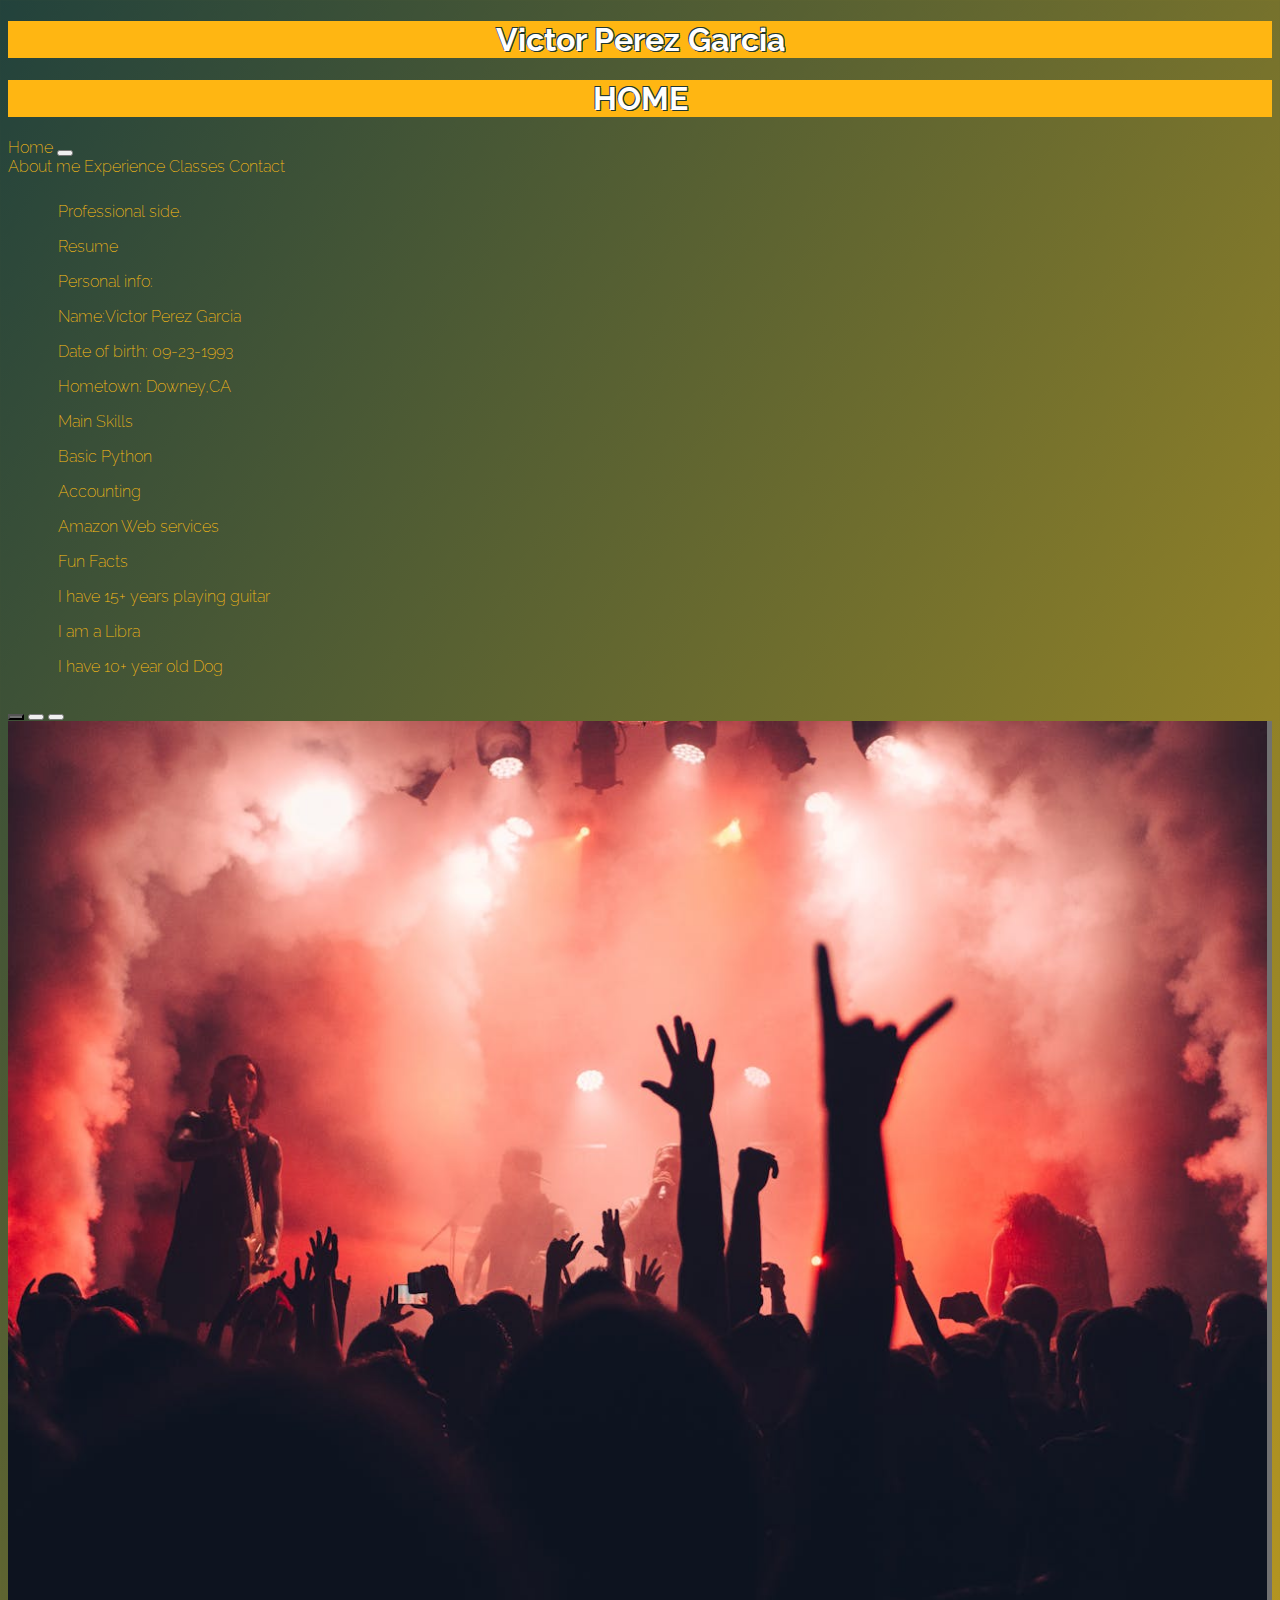
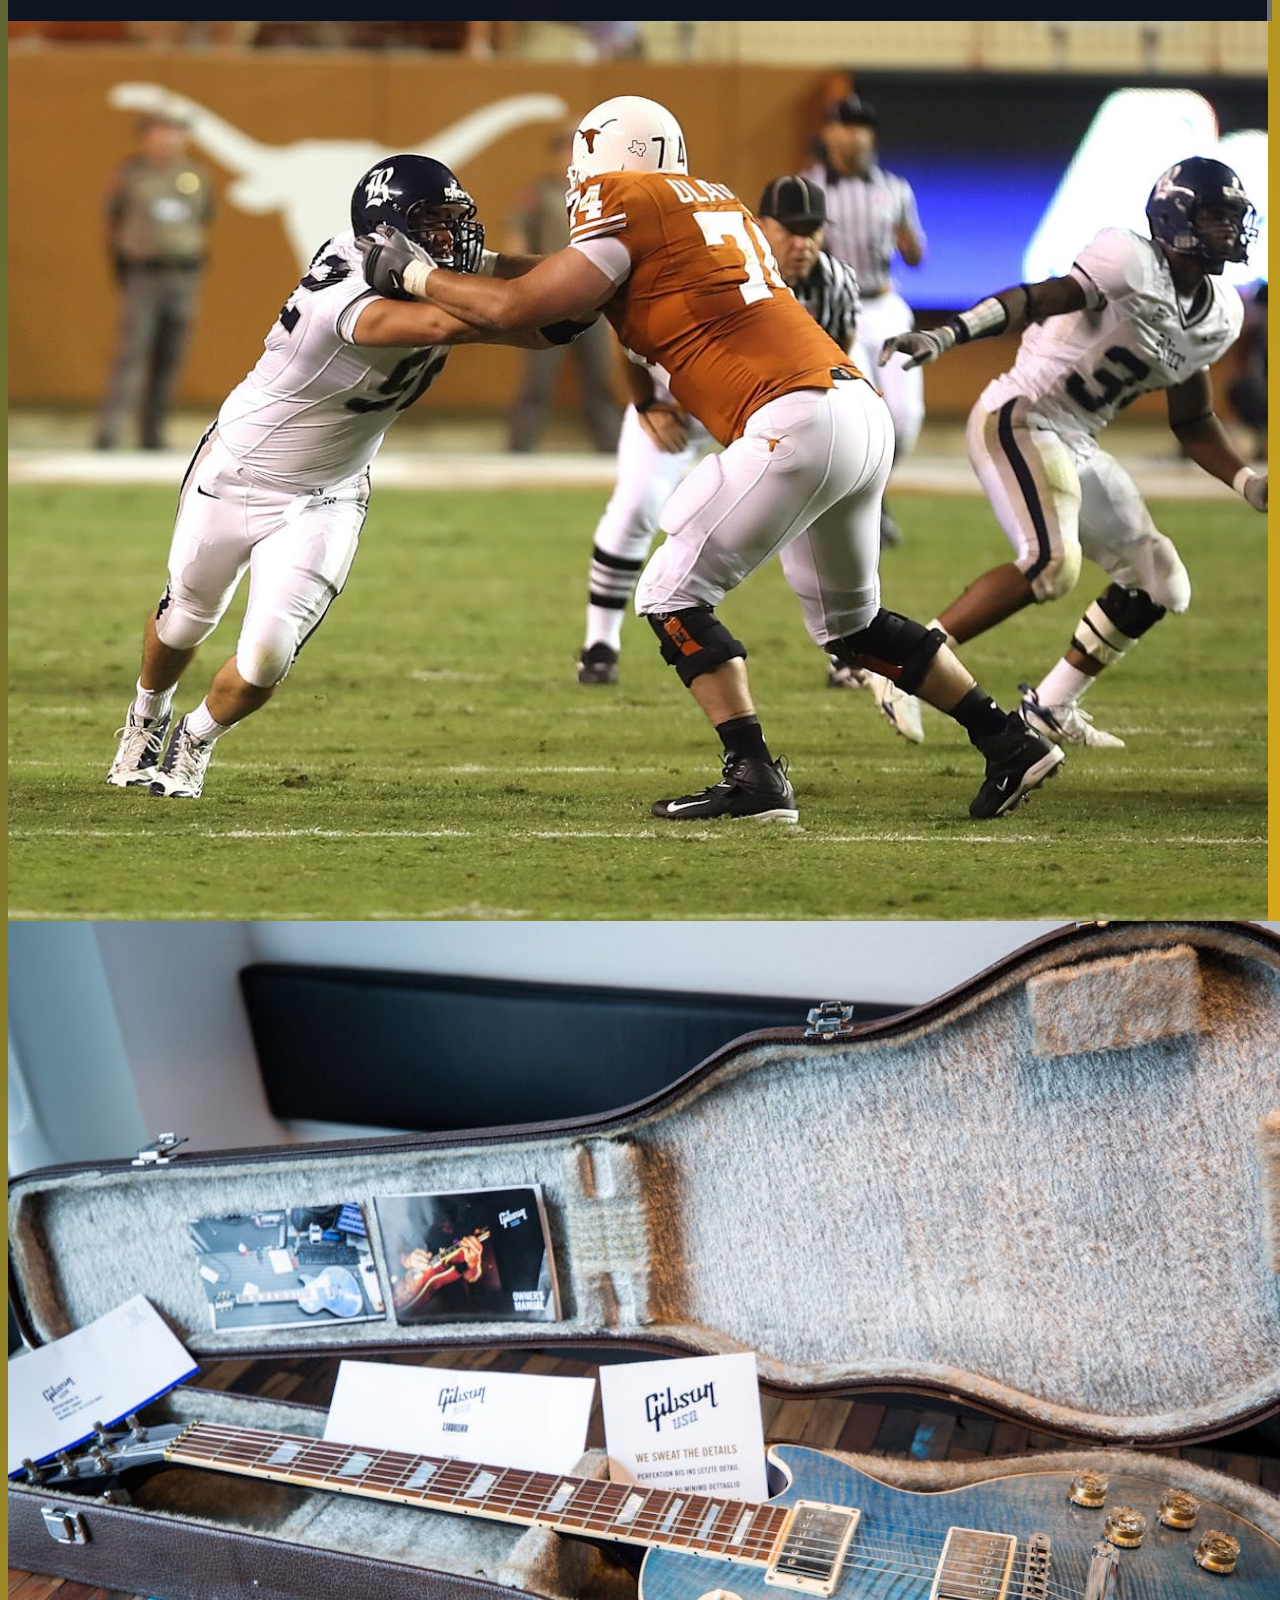
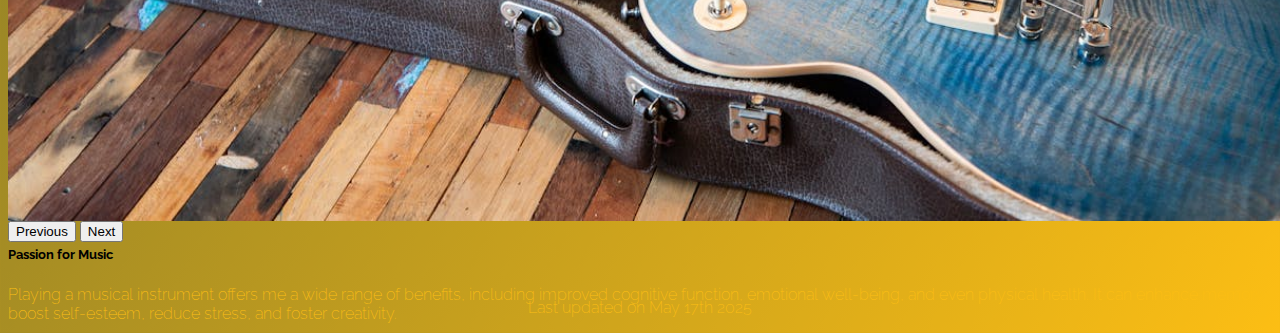
<file: index.html>
<!DOCTYPE html>
<html  lang="en">
<head>
<meta  charset="utf-8">
<title>Victor Perez Garcia Project 3</title>
<link href="https://cdn.jsdelivr.net/npm/bootstrap@5.3.5/dist/css/bootstrap.min.css" rel="stylesheet" integrity="sha384-SgOJa3DmI69IUzQ2PVdRZhwQ+dy64/BUtbMJw1MZ8t5HZApcHrRKUc4W0kG879m7" crossorigin="anonymous">
<script defer src="https://cdn.jsdelivr.net/npm/bootstrap@5.3.5/dist/js/bootstrap.bundle.min.js" integrity="sha384-k6d4wzSIapyDyv1kpU366/PK5hCdSbCRGRCMv+eplOQJWyd1fbcAu9OCUj5zNLiq" crossorigin="anonymous"></script>
<link rel="preconnect" href="https://fonts.googleapis.com">
<link rel="preconnect" href="https://fonts.gstatic.com" crossorigin>
<link href="https://fonts.googleapis.com/css2?family=Montserrat:ital,wght@0,100..900;1,100..900&family=Raleway:ital,wght@0,100..900;1,100..900&display=swap" rel="stylesheet">
<link rel="stylesheet" href="style.css">
</head>
<body>
<div id="page-container">
    <div id="content-wrap">
<h1>Victor Perez Garcia</h1>
<h1>HOME</h1>
<nav class="navbar navbar-expand-lg navbar-light bg-light">
        <a class="navbar-brand" href="index.html">Home</a>
        <button class="navbar-toggler" type="button" data-toggle="collapse" data-target="#navbarNavAltMarkup" aria-controls="navbarNavAltMarkup" aria-expanded="false" aria-label="Toggle navigation">
          <span class="navbar-toggler-icon"></span>
        </button>
        <div class="collapse navbar-collapse" id="navbarNavAltMarkup">
          <div class="navbar-nav">
            <a class="nav-item nav-link" href="aboutme.html">About me</a>
            <a class="nav-item nav-link" href="experience.html">Experience</a>
            <a class="nav-item nav-link" href="classes.html">Classes</a>
            <a class="nav-item nav-link" href="contact.html">Contact</a>
          </div>
        </div>
</nav>
<div class="container">
    <div class="row">
        <div class="col-lg">
            <p class="p-3 fs-5 border bg-light">Professional side.</p> 
              <p><a href="resume.html">Resume</a></p>
        </div>
        <div class="col-lg">
            <p class="p-3 fs-5 border bg-light">Personal info:</P>
              <p>Name:Victor Perez Garcia</p>
              <p>Date of birth: 09-23-1993</p>
              <p>Hometown: Downey,CA</p>
        </div>
        <div class="col-lg">
            <p class="p-3 fs-5 border bg-light">Main Skills</p>
            <p>Basic Python</p>
            <p>Accounting</p>
            <p>Amazon Web services</p>
        </div>
        <div class="col-lg">
            <p class="p-3 fs-5 border bg-light">Fun Facts</p>
            <p>I have 15+ years playing guitar</p>
            <p>I am a Libra</p>
            <P>I have 10+ year old Dog</P>
        </div>
    </div>
</div>
<div id="carouselExampleCaptions" class="carousel slide">
    <div class="carousel-indicators">
      <button type="button" data-bs-target="#carouselExampleCaptions" data-bs-slide-to="0" class="active" aria-current="true" aria-label="Slide 1"></button>
      <button type="button" data-bs-target="#carouselExampleCaptions" data-bs-slide-to="1" aria-label="Slide 2"></button>
      <button type="button" data-bs-target="#carouselExampleCaptions" data-bs-slide-to="2" aria-label="Slide 3"></button>
    </div>
    <div class="carousel-inner">
      <div class="carousel-item active c-item">
        <img src="concert.jpg" class="d-block w-100 c-img" alt="...">
        <div class="carousel-caption d-none d-md-block">
          <h5>Live Music</h5>
          <p>Live music is important to me because it fosters unique social connections, evokes strong emotional responses, and provides a shared experience that recorded music cannot replicate. It also offers numerous benefits for mental and physical health, contributing to increased creativity, stress reduction, and even a longer lifespan. 
</p>
        </div>
      </div>
      <div class="carousel-item c-item">
        <img src="football.jpg" class="d-block w-100 c-img" alt="...">
        <div class="carousel-caption d-none d-md-block">
          <h5>Life time Green Bay Packers fan and Texas Longhorns fan</h5>
          <p>I am passionate about football for a variety of reasons, including the excitement of the game, the social aspect of watching with others, and the sense of belonging and community that it fosters.</p>
        </div>
      </div>
      <div class="carousel-item c-item">
        <img src="guitar.jpg" class="d-block w-100 c-img" alt="...">
        <div class="carousel-caption d-none d-md-block">
          <h5>Passion for Music</h5>
          <p>Playing a musical instrument offers me a wide range of benefits, including improved cognitive function, emotional well-being, and even physical health. It can enhance memory, boost self-esteem, reduce stress, and foster creativity. 
</p>
        </div>
      </div>
    </div>
    <button class="carousel-control-prev" type="button" data-bs-target="#carouselExampleCaptions" data-bs-slide="prev">
      <span class="carousel-control-prev-icon" aria-hidden="true"></span>
      <span class="visually-hidden">Previous</span>
    </button>
    <button class="carousel-control-next" type="button" data-bs-target="#carouselExampleCaptions" data-bs-slide="next">
      <span class="carousel-control-next-icon" aria-hidden="true"></span>
      <span class="visually-hidden">Next</span>
    </button>
  </div>
</div>
<footer>
<p>Last updated on May 17th 2025</p>
</footer>
</div>
</body>
</html>
</file>
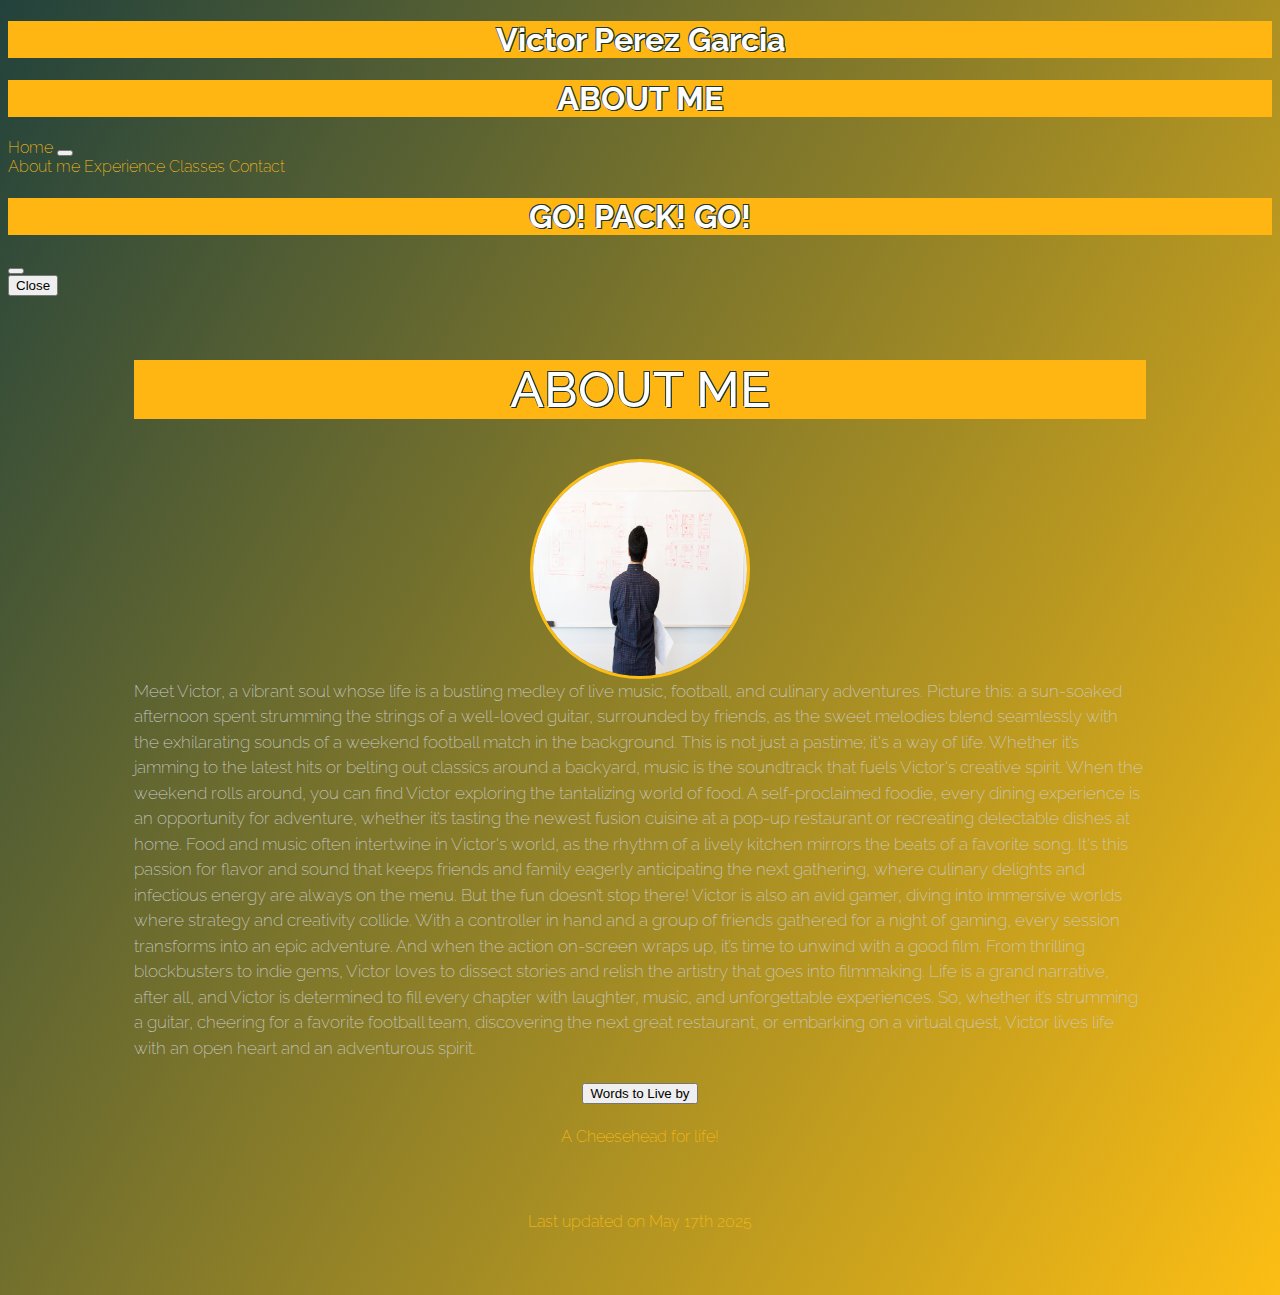
<file: aboutme.html>
<!DOCTYPE html>
<html  lang="en">
<head>
<meta  charset="utf-8">
<title>Victor Perez Garcia Project 3</title>
<link href="https://cdn.jsdelivr.net/npm/bootstrap@5.3.5/dist/css/bootstrap.min.css" rel="stylesheet" integrity="sha384-SgOJa3DmI69IUzQ2PVdRZhwQ+dy64/BUtbMJw1MZ8t5HZApcHrRKUc4W0kG879m7" crossorigin="anonymous">
<script defer src="https://cdn.jsdelivr.net/npm/bootstrap@5.3.5/dist/js/bootstrap.bundle.min.js" integrity="sha384-k6d4wzSIapyDyv1kpU366/PK5hCdSbCRGRCMv+eplOQJWyd1fbcAu9OCUj5zNLiq" crossorigin="anonymous"></script>
<link rel="preconnect" href="https://fonts.googleapis.com">
<link rel="preconnect" href="https://fonts.gstatic.com" crossorigin>
<link href="https://fonts.googleapis.com/css2?family=Montserrat:ital,wght@0,100..900;1,100..900&family=Raleway:ital,wght@0,100..900;1,100..900&display=swap" rel="stylesheet">
<link rel="stylesheet" href="style.css">
</head>
<body>
<div id="page-container">
    <div id="content-wrap">
<h1>Victor Perez Garcia</h1>
<h1>ABOUT ME</h1>
<nav class="navbar navbar-expand-lg navbar-light bg-light">
        <a class="navbar-brand" href="index.html">Home</a>
        <button class="navbar-toggler" type="button" data-toggle="collapse" data-target="#navbarNavAltMarkup" aria-controls="navbarNavAltMarkup" aria-expanded="false" aria-label="Toggle navigation">
          <span class="navbar-toggler-icon"></span>
        </button>
        <div class="collapse navbar-collapse" id="navbarNavAltMarkup">
          <div class="navbar-nav">
            <a class="nav-item nav-link" href="aboutme.html">About me</a>
            <a class="nav-item nav-link" href="experience.html">Experience</a>
            <a class="nav-item nav-link" href="classes.html">Classes</a>
            <a class="nav-item nav-link" href="contact.html">Contact</a>
          </div>
        </div>
</nav>
<!-- Modal -->
<div class="modal fade" id="exampleModal" tabindex="-1" aria-labelledby="exampleModalLabel" aria-hidden="true">
  <div class="modal-dialog">
    <div class="modal-content">
      <div class="modal-header">
        <h1 class="modal-title fs-5" id="exampleModalLabel">GO! PACK! GO!</h1>
        <button type="button" class="btn-close" data-bs-dismiss="modal" aria-label="Close"></button>
      </div>
      <div class="modal-footer">
        <button type="button" class="btn btn-secondary" data-bs-dismiss="modal">Close</button>
      </div>
    </div>
  </div>
</div>
<div class="section">
  <div class="hero">
    <article>
      <h1>About me</h1>
      <img src="aboutmepp.jpg">
      <content>
        Meet Victor, a vibrant soul whose life is a bustling medley of live music, football, and culinary adventures. Picture this: a sun-soaked afternoon spent strumming the strings of a well-loved guitar, surrounded by friends, as the sweet melodies blend seamlessly with the exhilarating sounds of a weekend football match in the background. This is not just a pastime; it's a way of life. Whether it’s jamming to the latest hits or belting out classics around a backyard, music is the soundtrack that fuels Victor's creative spirit.

When the weekend rolls around, you can find Victor exploring the tantalizing world of food. A self-proclaimed foodie, every dining experience is an opportunity for adventure, whether it’s tasting the newest fusion cuisine at a pop-up restaurant or recreating delectable dishes at home. Food and music often intertwine in Victor's world, as the rhythm of a lively kitchen mirrors the beats of a favorite song. It's this passion for flavor and sound that keeps friends and family eagerly anticipating the next gathering, where culinary delights and infectious energy are always on the menu.

But the fun doesn’t stop there! Victor is also an avid gamer, diving into immersive worlds where strategy and creativity collide. With a controller in hand and a group of friends gathered for a night of gaming, every session transforms into an epic adventure. And when the action on-screen wraps up, it’s time to unwind with a good film. From thrilling blockbusters to indie gems, Victor loves to dissect stories and relish the artistry that goes into filmmaking. Life is a grand narrative, after all, and Victor is determined to fill every chapter with laughter, music, and unforgettable experiences. So, whether it’s strumming a guitar, cheering for a favorite football team, discovering the next great restaurant, or embarking on a virtual quest, Victor lives life with an open heart and an adventurous spirit.
      </content>
      <h5><button type="button" class="btn btn-primary" data-bs-toggle="modal" data-bs-target="#exampleModal">
  Words to Live by
</button></h5>
      <p>A Cheesehead for life!</p>
    </article>
  </div>
</div>

<footer>
<p>Last updated on May 17th 2025</p>
</footer>
</div>
</body>
</html>
</file>
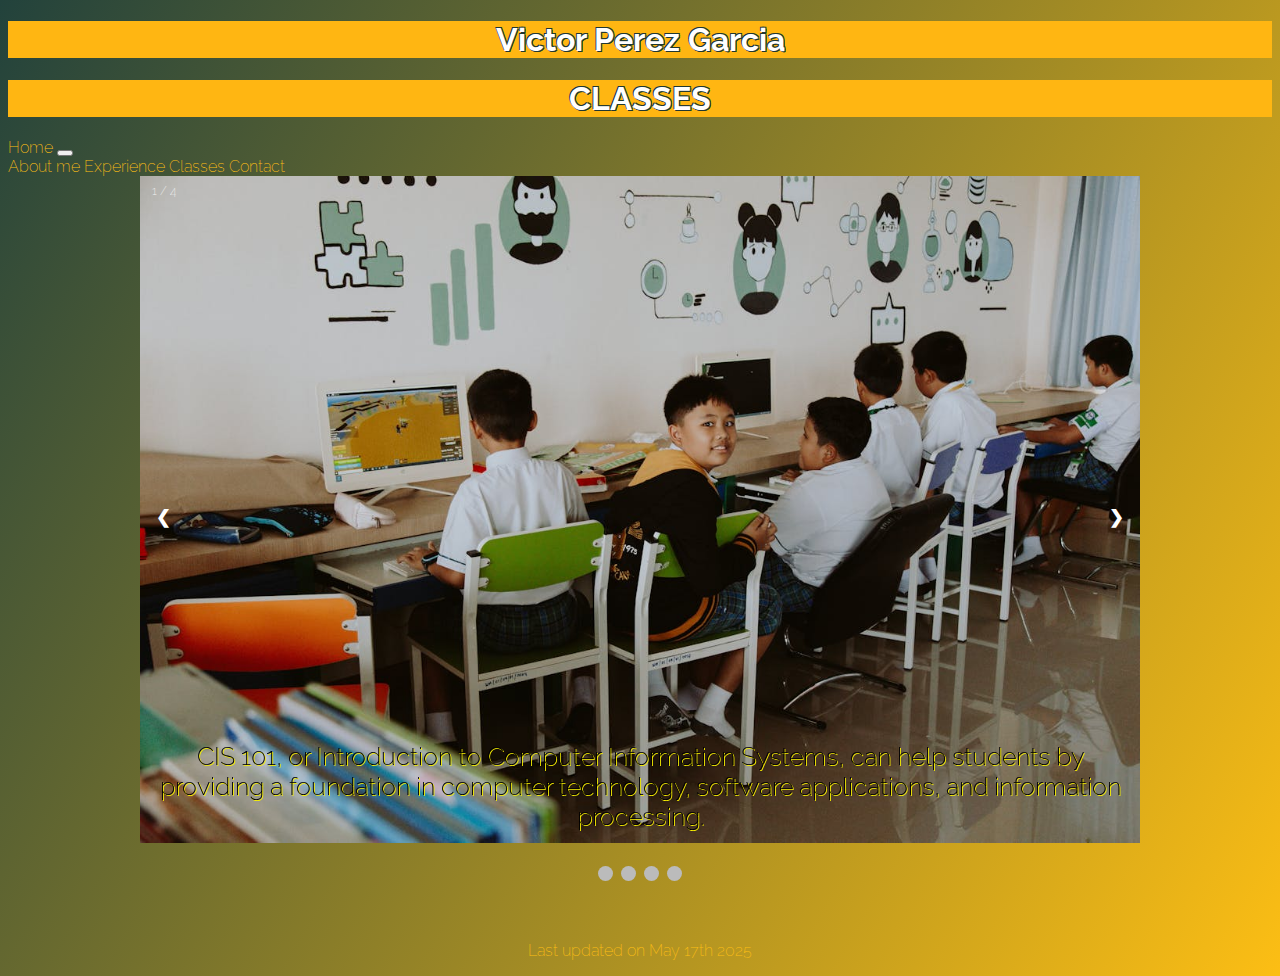
<file: classes.html>
<!DOCTYPE html>
<html  lang="en">
<head>
<meta  charset="utf-8">
<title>Victor Perez Garcia Project 3</title>
<link href="https://cdn.jsdelivr.net/npm/bootstrap@5.3.5/dist/css/bootstrap.min.css" rel="stylesheet" integrity="sha384-SgOJa3DmI69IUzQ2PVdRZhwQ+dy64/BUtbMJw1MZ8t5HZApcHrRKUc4W0kG879m7" crossorigin="anonymous">
<script defer src="https://cdn.jsdelivr.net/npm/bootstrap@5.3.5/dist/js/bootstrap.bundle.min.js" integrity="sha384-k6d4wzSIapyDyv1kpU366/PK5hCdSbCRGRCMv+eplOQJWyd1fbcAu9OCUj5zNLiq" crossorigin="anonymous"></script>
<link rel="preconnect" href="https://fonts.googleapis.com">
<link rel="preconnect" href="https://fonts.gstatic.com" crossorigin>
<link href="https://fonts.googleapis.com/css2?family=Montserrat:ital,wght@0,100..900;1,100..900&family=Raleway:ital,wght@0,100..900;1,100..900&display=swap" rel="stylesheet">
<link rel="stylesheet" href="style.css"> 
</head>
<body>
<div id="page-container">
    <div id="content-wrap">
<h1>Victor Perez Garcia</h1>
<h1>CLASSES</h1>
<nav class="navbar navbar-expand-lg navbar-light bg-light">
        <a class="navbar-brand" href="index.html">Home</a>
        <button class="navbar-toggler" type="button" data-toggle="collapse" data-target="#navbarNavAltMarkup" aria-controls="navbarNavAltMarkup" aria-expanded="false" aria-label="Toggle navigation">
          <span class="navbar-toggler-icon"></span>
        </button>
        <div class="collapse navbar-collapse" id="navbarNavAltMarkup">
          <div class="navbar-nav">
            <a class="nav-item nav-link" href="aboutme.html">About me</a>
            <a class="nav-item nav-link" href="experience.html">Experience</a>
            <a class="nav-item nav-link" href="classes.html">Classes</a>
            <a class="nav-item nav-link" href="contact.html">Contact</a>
          </div>
        </div>
</nav>
 <!-- Slideshow container -->
<div class="slideshow-container">
  <div class="mySlides">
    <div class="numbertext">1 / 4</div>
    <img src="cis101.jpg" style="width:100%">
    <div class="text">CIS 101, or Introduction to Computer Information Systems, can help students
        by providing a foundation in computer technology, software applications, and information
        processing. </div>
  </div>

  <div class="mySlides">
    <div class="numbertext">2 / 4</div>
    <img src="python.jpg" style="width:100%">
    <div class="text">CIS 103 where I learned basic python and basic understanding of the world of CIS </div>
  </div>

  <div class="mySlides">
    <div class="numbertext">3 / 4</div>
    <img src="accounting.jpg" style="width:100%">
    <div class="text">Finance and everything money related I learned from accounting 101 & 102</div>
  </div>

  <div class="mySlides">
    <div class="numbertext">4 / 4</div>
    <img src="english.jpg" style="width:100%">
    <div class="text">English 103,often focusing on critical thinking and argumentation, helps students
                     develop skills in analyzing arguments, identifying logical fallacies, and constructing
                     well-reasoned essays and research papers.  </div>
  </div>

  <a class="prev" onclick="plusSlides(-1)">&#10094;</a>
  <a class="next" onclick="plusSlides(1)">&#10095;</a>
</div>
<br>

<!-- The dots/circles -->
<div style="text-align:center">
  <span class="dot" onclick="currentSlide(1)"></span>
  <span class="dot" onclick="currentSlide(2)"></span>
  <span class="dot" onclick="currentSlide(3)"></span>
  <span class="dot" onclick="currentSlide(4)"></span>
</div> 
</div>
</div>
<footer>
<p>Last updated on May 17th 2025</p>
</footer>
</div>
<script src="myScript.js"></script> 
</body>
</html>
</file>
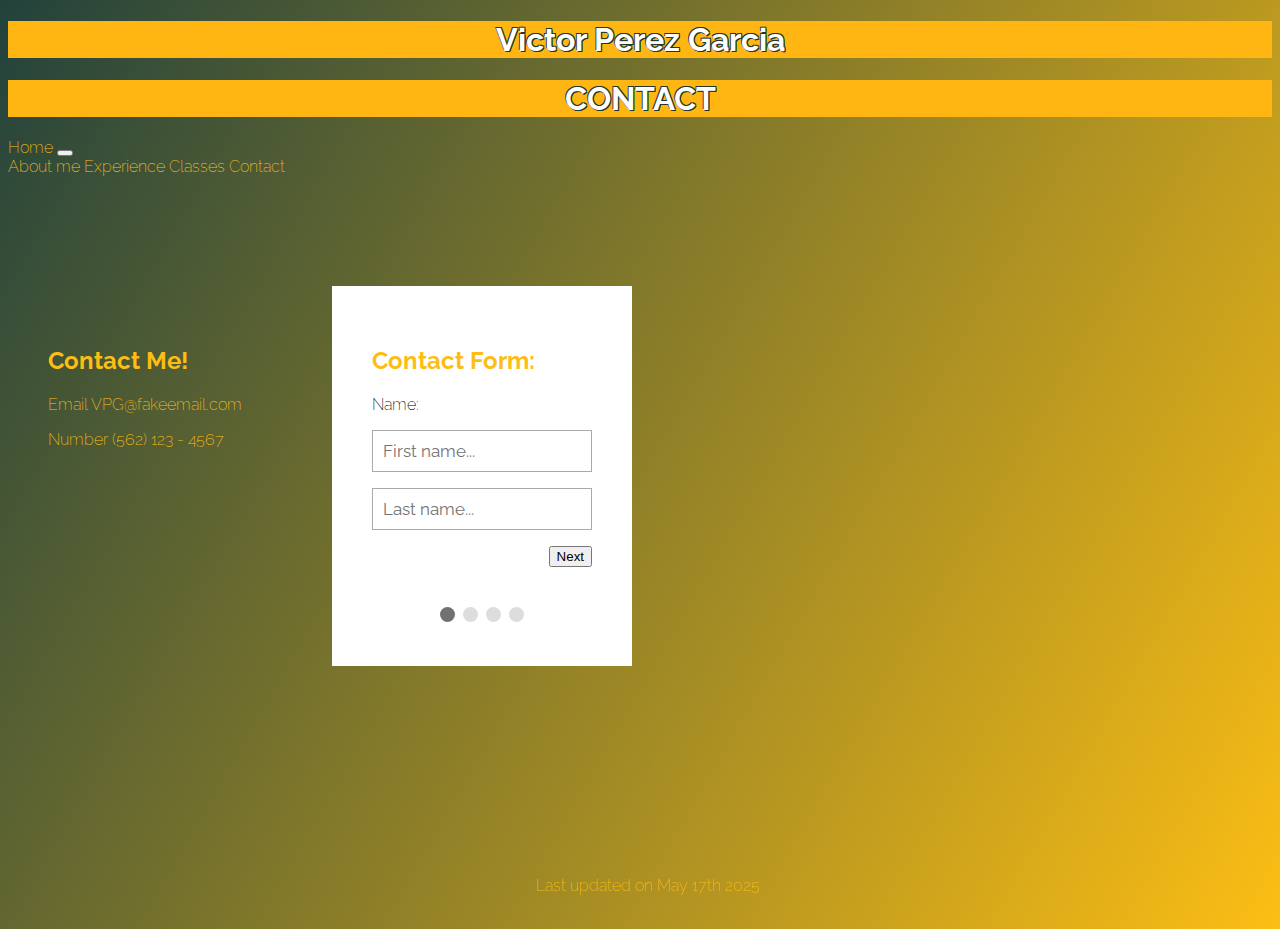
<file: contact.html>
<!DOCTYPE html>
<html  lang="en">
<head>
<meta  charset="utf-8">
<title>Victor Perez Garcia Project 3</title>
<link href="https://cdn.jsdelivr.net/npm/bootstrap@5.3.5/dist/css/bootstrap.min.css" rel="stylesheet" integrity="sha384-SgOJa3DmI69IUzQ2PVdRZhwQ+dy64/BUtbMJw1MZ8t5HZApcHrRKUc4W0kG879m7" crossorigin="anonymous">
<script defer src="https://cdn.jsdelivr.net/npm/bootstrap@5.3.5/dist/js/bootstrap.bundle.min.js" integrity="sha384-k6d4wzSIapyDyv1kpU366/PK5hCdSbCRGRCMv+eplOQJWyd1fbcAu9OCUj5zNLiq" crossorigin="anonymous"></script>
<link rel="preconnect" href="https://fonts.googleapis.com">
<link rel="preconnect" href="https://fonts.gstatic.com" crossorigin>
<link href="https://fonts.googleapis.com/css2?family=Montserrat:ital,wght@0,100..900;1,100..900&family=Raleway:ital,wght@0,100..900;1,100..900&display=swap" rel="stylesheet">
<link rel="stylesheet" href="style.css">
</head>
<body>
<div id="page-container">
    <div id="content-wrap">
<h1>Victor Perez Garcia</h1>
<h1>CONTACT</h1>
<nav class="navbar navbar-expand-lg navbar-light bg-light">
        <a class="navbar-brand" href="index.html">Home</a>
        <button class="navbar-toggler" type="button" data-toggle="collapse" data-target="#navbarNavAltMarkup" aria-controls="navbarNavAltMarkup" aria-expanded="false" aria-label="Toggle navigation">
          <span class="navbar-toggler-icon"></span>
        </button>
        <div class="collapse navbar-collapse" id="navbarNavAltMarkup">
          <div class="navbar-nav">
            <a class="nav-item nav-link" href="aboutme.html">About me</a>
            <a class="nav-item nav-link" href="experience.html">Experience</a>
            <a class="nav-item nav-link" href="classes.html">Classes</a>
            <a class="nav-item nav-link" href="contact.html">Contact</a>
          </div>
        </div>
</nav>
<div class="container">
    <div class="split left">
        <h2>Contact Me!</h2>
        <p>Email <a href="mailto:president@whitehouse.gov">VPG@fakeemail.com</a></p>
        <p>Number <a href="tel:012024561111">(562) 123 - 4567</a></p>
    </div>
    <div class="split right">
        <form id="regForm" action="">

            <h2>Contact Form:</h2>
            
            <!-- One "tab" for each step in the form: -->
            <div class="tab">Name:
              <p><input placeholder="First name..." oninput="this.className = ''"></p>
              <p><input placeholder="Last name..." oninput="this.className = ''"></p>
            </div>
            
            <div class="tab">Contact Info:
              <p><input placeholder="E-mail..." oninput="this.className = ''"></p>
              <p><input placeholder="Phone..." oninput="this.className = ''"></p>
            </div>
            
            <div class="tab">Message:
              <p><input placeholder="Message..." oninput="this.className = ''"></p>
            </div>
            
            <div style="overflow:auto;">
              <div style="float:right;">
                <button type="button" id="prevBtn" onclick="nextPrev(-1)">Previous</button>
                <button type="button" id="nextBtn" onclick="nextPrev(1)">Next</button>
              </div>
            </div>
            
            <!-- Circles which indicates the steps of the form: -->
            <div style="text-align:center;margin-top:40px;">
              <span class="step"></span>
              <span class="step"></span>
              <span class="step"></span>
              <span class="step"></span>
            </div>
            
            </form> 
    </div>

</div>
</div>
<footer id="footer">
    <p>Last updated on May 17th 2025</p>
</footer>
</div>
<script>
var currentTab = 0; // Current tab is set to be the first tab (0)
showTab(currentTab); // Display the current tab

function showTab(n) {
  // This function will display the specified tab of the form ...
  var x = document.getElementsByClassName("tab");
  x[n].style.display = "block";
  // ... and fix the Previous/Next buttons:
  if (n == 0) {
    document.getElementById("prevBtn").style.display = "none";
  } else {
    document.getElementById("prevBtn").style.display = "inline";
  }
  if (n == (x.length - 1)) {
    document.getElementById("nextBtn").innerHTML = "Submit";
  } else {
    document.getElementById("nextBtn").innerHTML = "Next";
  }
  // ... and run a function that displays the correct step indicator:
  fixStepIndicator(n)
}

function nextPrev(n) {
  // This function will figure out which tab to display
  var x = document.getElementsByClassName("tab");
  // Exit the function if any field in the current tab is invalid:
  if (n == 1 && !validateForm()) return false;
  // Hide the current tab:
  x[currentTab].style.display = "none";
  // Increase or decrease the current tab by 1:
  currentTab = currentTab + n;
  // if you have reached the end of the form... :
  if (currentTab >= x.length) {
    //...the form gets submitted:
    document.getElementById("regForm").submit();
    window.location.href = 'thankyou.html'; // Redirect to the new page
    return false;
  }
  // Otherwise, display the correct tab:
  showTab(currentTab);
}

function validateForm() {
  // This function deals with validation of the form fields
  var x, y, i, valid = true;
  x = document.getElementsByClassName("tab");
  y = x[currentTab].getElementsByTagName("input");
  // A loop that checks every input field in the current tab:
  for (i = 0; i < y.length; i++) {
    // If a field is empty...
    if (y[i].value == "") {
      // add an "invalid" class to the field:
      y[i].className += " invalid";
      // and set the current valid status to false:
      valid = false;
    }
  }
  // If the valid status is true, mark the step as finished and valid:
  if (valid) {
    document.getElementsByClassName("step")[currentTab].className += " finish";
  }
  return valid; // return the valid status
}

function fixStepIndicator(n) {
  // This function removes the "active" class of all steps...
  var i, x = document.getElementsByClassName("step");
  for (i = 0; i < x.length; i++) {
    x[i].className = x[i].className.replace(" active", "");
  }
  //... and adds the "active" class to the current step:
  x[n].className += " active";
} 
</script>
</body>
</html>
</file>
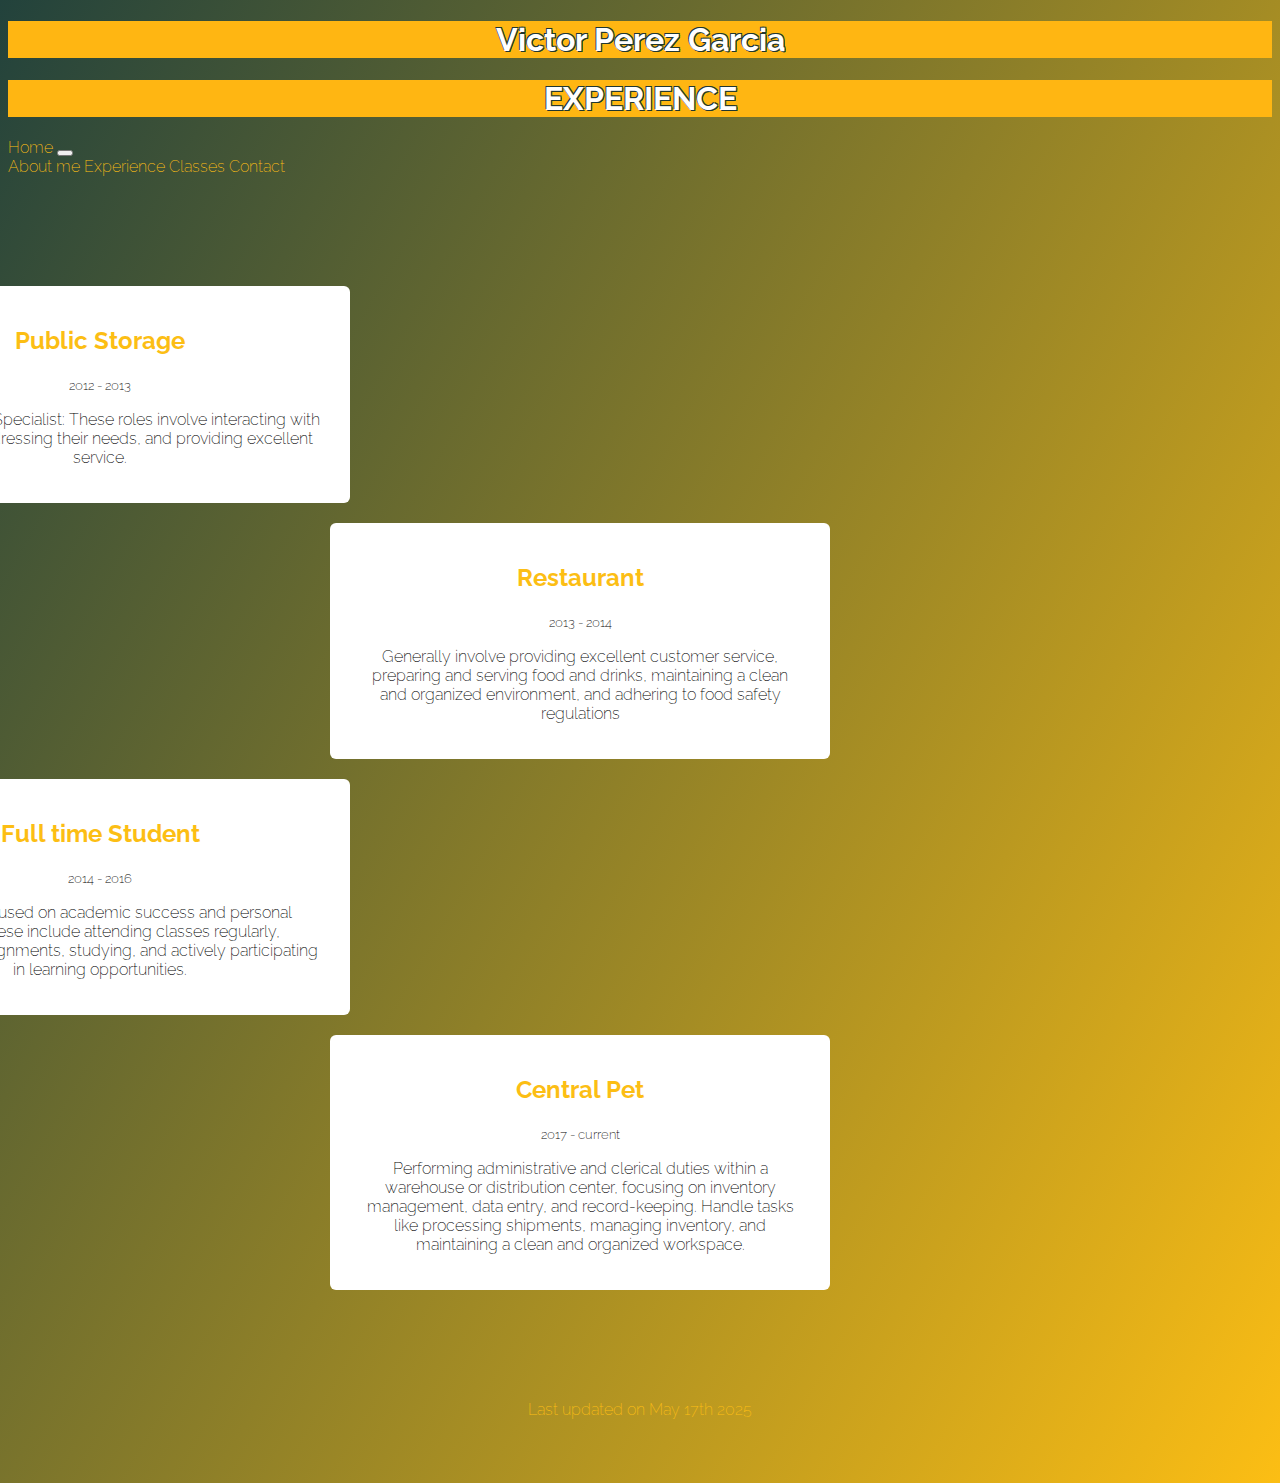
<file: experience.html>
<!DOCTYPE html>
<html  lang="en">
<head>
<meta  charset="utf-8">
<title>Victor Perez Garcia Project 3</title>
<link href="https://cdn.jsdelivr.net/npm/bootstrap@5.3.5/dist/css/bootstrap.min.css" rel="stylesheet" integrity="sha384-SgOJa3DmI69IUzQ2PVdRZhwQ+dy64/BUtbMJw1MZ8t5HZApcHrRKUc4W0kG879m7" crossorigin="anonymous">
<script defer src="https://cdn.jsdelivr.net/npm/bootstrap@5.3.5/dist/js/bootstrap.bundle.min.js" integrity="sha384-k6d4wzSIapyDyv1kpU366/PK5hCdSbCRGRCMv+eplOQJWyd1fbcAu9OCUj5zNLiq" crossorigin="anonymous"></script>
<link rel="preconnect" href="https://fonts.googleapis.com">
<link rel="preconnect" href="https://fonts.gstatic.com" crossorigin>
<link href="https://fonts.googleapis.com/css2?family=Montserrat:ital,wght@0,100..900;1,100..900&family=Raleway:ital,wght@0,100..900;1,100..900&display=swap" rel="stylesheet">
<link rel="stylesheet" href="style.css">
</head>
<body>
<div id="page-container">
    <div id="content-wrap">
<h1>Victor Perez Garcia</h1>
<h1>EXPERIENCE</h1>
<nav class="navbar navbar-expand-lg navbar-light bg-light">
        <a class="navbar-brand" href="index.html">Home</a>
        <button class="navbar-toggler" type="button" data-toggle="collapse" data-target="#navbarNavAltMarkup" aria-controls="navbarNavAltMarkup" aria-expanded="false" aria-label="Toggle navigation">
          <span class="navbar-toggler-icon"></span>
        </button>
        <div class="collapse navbar-collapse" id="navbarNavAltMarkup">
          <div class="navbar-nav">
            <a class="nav-item nav-link" href="aboutme.html">About me</a>
            <a class="nav-item nav-link" href="experience.html">Experience</a>
            <a class="nav-item nav-link" href="classes.html">Classes</a>
            <a class="nav-item nav-link" href="contact.html">Contact</a>
          </div>
        </div>
</nav>
<div class="timeline">
  <div class="container left-container">
    <div class="text-box">
      <h2>Public Storage</h2>
      <small>2012 - 2013</small>
      <p>
        Customer Care Specialist: These roles involve interacting with customers, addressing their needs, and providing excellent service.
      </p>
    </div>
  </div>

  <div class="container right-container">
    <div class="text-box">
      <h2>Restaurant</h2>
      <small>2013 - 2014</small>
      <p>
        Generally involve providing excellent customer service, preparing and serving food and drinks, maintaining a clean and organized environment, and adhering to food safety regulations
      </p>
    </div>
  </div>

  <div class="container left-container">
    <div class="text-box">
      <h2>Full time Student</h2>
      <small>2014 - 2016</small>
      <p>
        Primarily focused on academic success and personal growth. These include attending classes regularly, completing assignments, studying, and actively participating in learning opportunities.
      </p>
    </div>
  </div>

  <div class="container right-container">
    <div class="text-box">
      <h2>Central Pet</h2>
      <small>2017 - current</small>
      <p>
         Performing administrative and clerical duties within a warehouse or distribution center, focusing on inventory management, data entry, and record-keeping. Handle tasks like processing shipments, managing inventory, and maintaining a clean and organized workspace. 
      </p>
    </div>
  </div>
</div>
<footer>
<p>Last updated on May 17th 2025</p>
</footer>
</div>
</body>
</html>
</file>
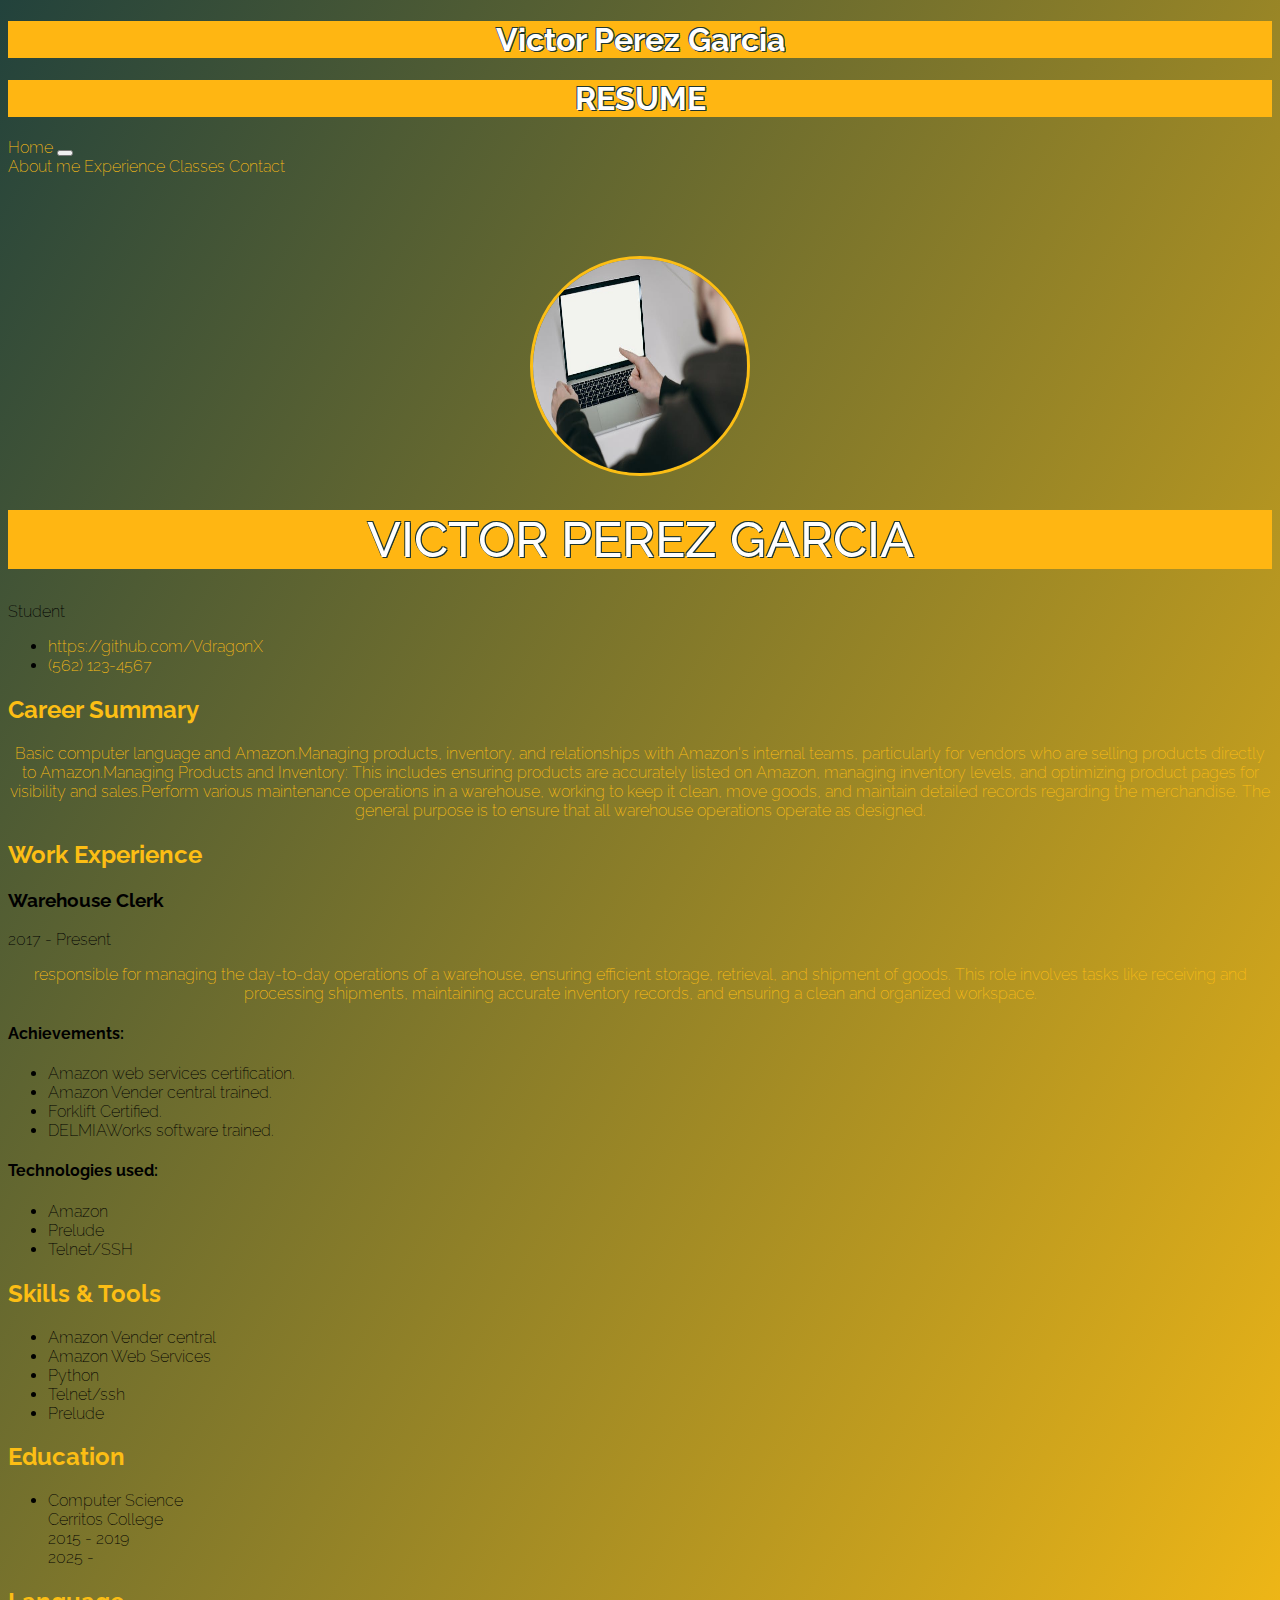
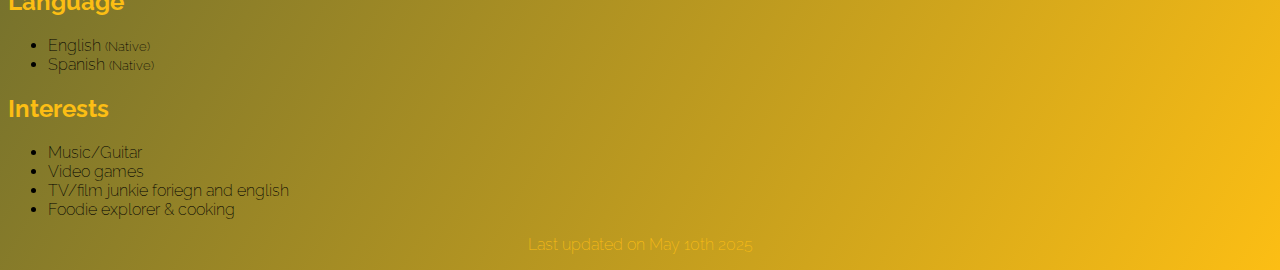
<file: resume.html>
<!DOCTYPE html>
<html  lang="en">
<head>
<meta  charset="utf-8">
<title>Victor Perez Garcia Project 3</title>
<link href="https://cdn.jsdelivr.net/npm/bootstrap@5.3.5/dist/css/bootstrap.min.css" rel="stylesheet" integrity="sha384-SgOJa3DmI69IUzQ2PVdRZhwQ+dy64/BUtbMJw1MZ8t5HZApcHrRKUc4W0kG879m7" crossorigin="anonymous">
<script defer src="https://cdn.jsdelivr.net/npm/bootstrap@5.3.5/dist/js/bootstrap.bundle.min.js" integrity="sha384-k6d4wzSIapyDyv1kpU366/PK5hCdSbCRGRCMv+eplOQJWyd1fbcAu9OCUj5zNLiq" crossorigin="anonymous"></script>
<link rel="preconnect" href="https://fonts.googleapis.com">
<link rel="preconnect" href="https://fonts.gstatic.com" crossorigin>
<link href="https://fonts.googleapis.com/css2?family=Montserrat:ital,wght@0,100..900;1,100..900&family=Raleway:ital,wght@0,100..900;1,100..900&display=swap" rel="stylesheet">
<link rel="stylesheet" href="style.css">
</head>
<body>
<div id="page-container">
    <div id="content-wrap">
        <h1>Victor Perez Garcia</h1>
        <h1>RESUME</h1>
        <nav class="navbar navbar-expand-lg navbar-light bg-light">
                <a class="navbar-brand" href="index.html">Home</a>
                <button class="navbar-toggler" type="button" data-toggle="collapse" data-target="#navbarNavAltMarkup" aria-controls="navbarNavAltMarkup" aria-expanded="false" aria-label="Toggle navigation">
                  <span class="navbar-toggler-icon"></span>
                </button>
                <div class="collapse navbar-collapse" id="navbarNavAltMarkup">
                  <div class="navbar-nav">
                    <a class="nav-item nav-link" href="aboutme.html">About me</a>
                    <a class="nav-item nav-link" href="experience.html">Experience</a>
                    <a class="nav-item nav-link" href="classes.html">Classes</a>
                    <a class="nav-item nav-link" href="contact.html">Contact</a>
                  </div>
                </div>
        </nav>
</div>
<article class="resume-wrapper text-center position-relative">
    <div class="resume-wrapper-inner mx-auto text-start bg-white shadow-lg">
        <header class="resume-header pt-4 pt-md-0">
            <div class="row">
                <div class="col-block col-md-auto resume-picture-holder text-center text-md-start">
                    <img class="picture" src="profile.jpg" alt="">
                </div><!--//col-->
                <div class="col">
                    <div class="row p-4 justify-content-center justify-content-md-between">
                        <div class="primary-info col-auto">
                            <h1 class="name mt-0 mb-1 text-white text-uppercase text-uppercase">Victor Perez Garcia</h1>
                            <div class="title mb-3">Student</div>
                            <ul class="list-unstyled">
                                <li class="mb-2"><a class="text-link" href="#"><i class="far fa-envelope fa-fw me-2" data-fa-transform="grow-3"></i>https://github.com/VdragonX</a></li>
                                <li><a class="text-link" href="#"><i class="fas fa-mobile-alt fa-fw me-2" data-fa-transform="grow-6"></i>(562) 123-4567</a></li>
                            </ul>
                        </div><!--//primary-info-->
                    </div><!--//row-->
                    
                </div><!--//col-->
            </div><!--//row-->
        </header>
        <div class="resume-body p-5">
            <section class="resume-section summary-section mb-5">
                <h2 class="resume-section-title text-uppercase font-weight-bold pb-3 mb-3">Career Summary</h2>
                <div class="resume-section-content">
                    <p class="mb-0">Basic computer language and Amazon.Managing products, inventory, and relationships with Amazon's internal teams, particularly for vendors who are selling products directly to Amazon.Managing Products and Inventory:
                        This includes ensuring products are accurately listed on Amazon, managing inventory levels, and optimizing product pages for visibility and sales.Perform various maintenance operations in a warehouse, working to keep it clean, move goods, and maintain detailed records regarding the merchandise. The general purpose is to ensure that all warehouse operations operate as designed.</p>
                </div>
            </section><!--//summary-section-->
            <div class="row">
                <div class="col-lg-9">
                    <section class="resume-section experience-section mb-5">
                        <h2 class="resume-section-title text-uppercase font-weight-bold pb-3 mb-3">Work Experience</h2>
                        <div class="resume-section-content">
                            <div class="resume-timeline position-relative">
                                <article class="resume-timeline-item position-relative pb-5">
                                    
                                    <div class="resume-timeline-item-header mb-2">
                                        <div class="d-flex flex-column flex-md-row">
                                            <h3 class="resume-position-title font-weight-bold mb-1">Warehouse Clerk</h3>
                                        </div><!--//row-->
                                        <div class="resume-position-time">2017 - Present</div>
                                    </div><!--//resume-timeline-item-header-->
                                    <div class="resume-timeline-item-desc">
                                        <p>responsible for managing the day-to-day operations of a warehouse, ensuring efficient storage, retrieval, and shipment of goods. This role involves tasks like receiving and processing shipments, maintaining accurate inventory records, and ensuring a clean and organized workspace. 
                                        </p>
                                        <h4 class="resume-timeline-item-desc-heading font-weight-bold">Achievements:</h4>
                                        <ul>
                                            <li>Amazon web services certification.</li> 
                                            <li>Amazon Vender central trained.</li>
                                            <li>Forklift Certified.</li>
                                            <li>DELMIAWorks software trained.</li>
                                        </ul>
                                        <h4 class="resume-timeline-item-desc-heading font-weight-bold">Technologies used:</h4>
                                        <ul class="list-inline">
                                            <li class="list-inline-item"><span class="badge bg-secondary badge-pill">Amazon</span></li>
                                            <li class="list-inline-item"><span class="badge bg-secondary badge-pill">Prelude</span></li>
                                            <li class="list-inline-item"><span class="badge bg-secondary badge-pill">Telnet/SSH</span></li>
                                        </ul>
                                    </div><!--//resume-timeline-item-desc-->

                                </article><!--//resume-timeline-item-->
                            </div><!--//resume-timeline-->
                        </div>
                    </section><!--//experience-section-->
                </div>
                <div class="col-lg-3">
                    <section class="resume-section skills-section mb-5">
                        <h2 class="resume-section-title text-uppercase font-weight-bold pb-3 mb-3">Skills &amp; Tools</h2>
                        <div class="resume-section-content">
                            <div class="resume-skill-item">
                                <ul class="list-unstyled mb-4">
                                    <li class="mb-2">
                                        <div class="resume-skill-name">Amazon Vender central</div>
                                        <div class="progress resume-progress">
                                            <div class="progress-bar theme-progress-bar-dark" role="progressbar" style="width: 98%" aria-valuenow="25" aria-valuemin="0" aria-valuemax="100"></div>
                                        </div>
                                    </li>
                                    <li class="mb-2">
                                        <div class="resume-skill-name">Amazon Web Services</div>
                                        <div class="progress resume-progress">
                                            <div class="progress-bar theme-progress-bar-dark" role="progressbar" style="width: 94%" aria-valuenow="25" aria-valuemin="0" aria-valuemax="100"></div>
                                        </div>
                                    </li>
                                    <li class="mb-2">
                                        <div class="resume-skill-name">Python</div>
                                        <div class="progress resume-progress">
                                            <div class="progress-bar theme-progress-bar-dark" role="progressbar" style="width: 96%" aria-valuenow="25" aria-valuemin="0" aria-valuemax="100"></div>
                                        </div>
                                    </li>
                                    
                                    <li class="mb-2">
                                        <div class="resume-skill-name">Telnet/ssh</div>
                                        <div class="progress resume-progress">
                                            <div class="progress-bar theme-progress-bar-dark" role="progressbar" style="width: 92%" aria-valuenow="25" aria-valuemin="0" aria-valuemax="100"></div>
                                        </div>
                                    </li>
                                    <li class="mb-2">
                                        <div class="resume-skill-name">Prelude</div>
                                        <div class="progress resume-progress">
                                            <div class="progress-bar theme-progress-bar-dark" role="progressbar" style="width: 96%" aria-valuenow="25" aria-valuemin="0" aria-valuemax="100"></div>
                                        </div>
                                    </li>
                                </ul>
                            </div><!--//resume-skill-item-->
                        </div><!--resume-section-content-->
                    </section><!--//skills-section-->
                    <section class="resume-section education-section mb-5">
                        <h2 class="resume-section-title text-uppercase font-weight-bold pb-3 mb-3">Education</h2>
                        <div class="resume-section-content">
                            <ul class="list-unstyled">
                                <li class="mb-2">
                                    <div class="resume-degree font-weight-bold">Computer Science</div>
                                    <div class="resume-degree-org">Cerritos College</div>
                                    <div class="resume-degree-time">2015 - 2019</div>
                                    <div class="resume-degree-time">2025 - </div>
                                </li>
                            </ul>
                        </div>
                    </section><!--//education-section-->
                    <!--//interests-section-->
                    <section class="resume-section language-section mb-5">
                        <h2 class="resume-section-title text-uppercase font-weight-bold pb-3 mb-3">Language</h2>
                        <div class="resume-section-content">
                            <ul class="list-unstyled resume-lang-list">
                                <li class="mb-2"><span class="resume-lang-name font-weight-bold">English</span> <small class="text-muted font-weight-normal">(Native)</small></li>
                                <li><span class="resume-lang-name font-weight-bold">Spanish</span> <small class="text-muted font-weight-normal">(Native)</small></li>
                            </ul>
                        </div>
                    </section><!--//language-section-->
                    <section class="resume-section interests-section mb-5">
                        <h2 class="resume-section-title text-uppercase font-weight-bold pb-3 mb-3">Interests</h2>
                        <div class="resume-section-content">
                            <ul class="list-unstyled">
                                <li class="mb-1">Music/Guitar</li>
                                <li class="mb-1">Video games</li>
                                <li class="mb-1">TV/film junkie foriegn and english</li>
                                <li class="mb-1">Foodie explorer & cooking</li>
                            </ul>
                        </div>
                    </section><!--//interests-section-->
                    
                </div>
            </div><!--//row-->
        </div><!--//resume-body-->
        
        
    </div>
</article> 
<footer>
<p>Last updated on May 10th 2025</p>
</footer>
</div>
</body>
</html>
</file>
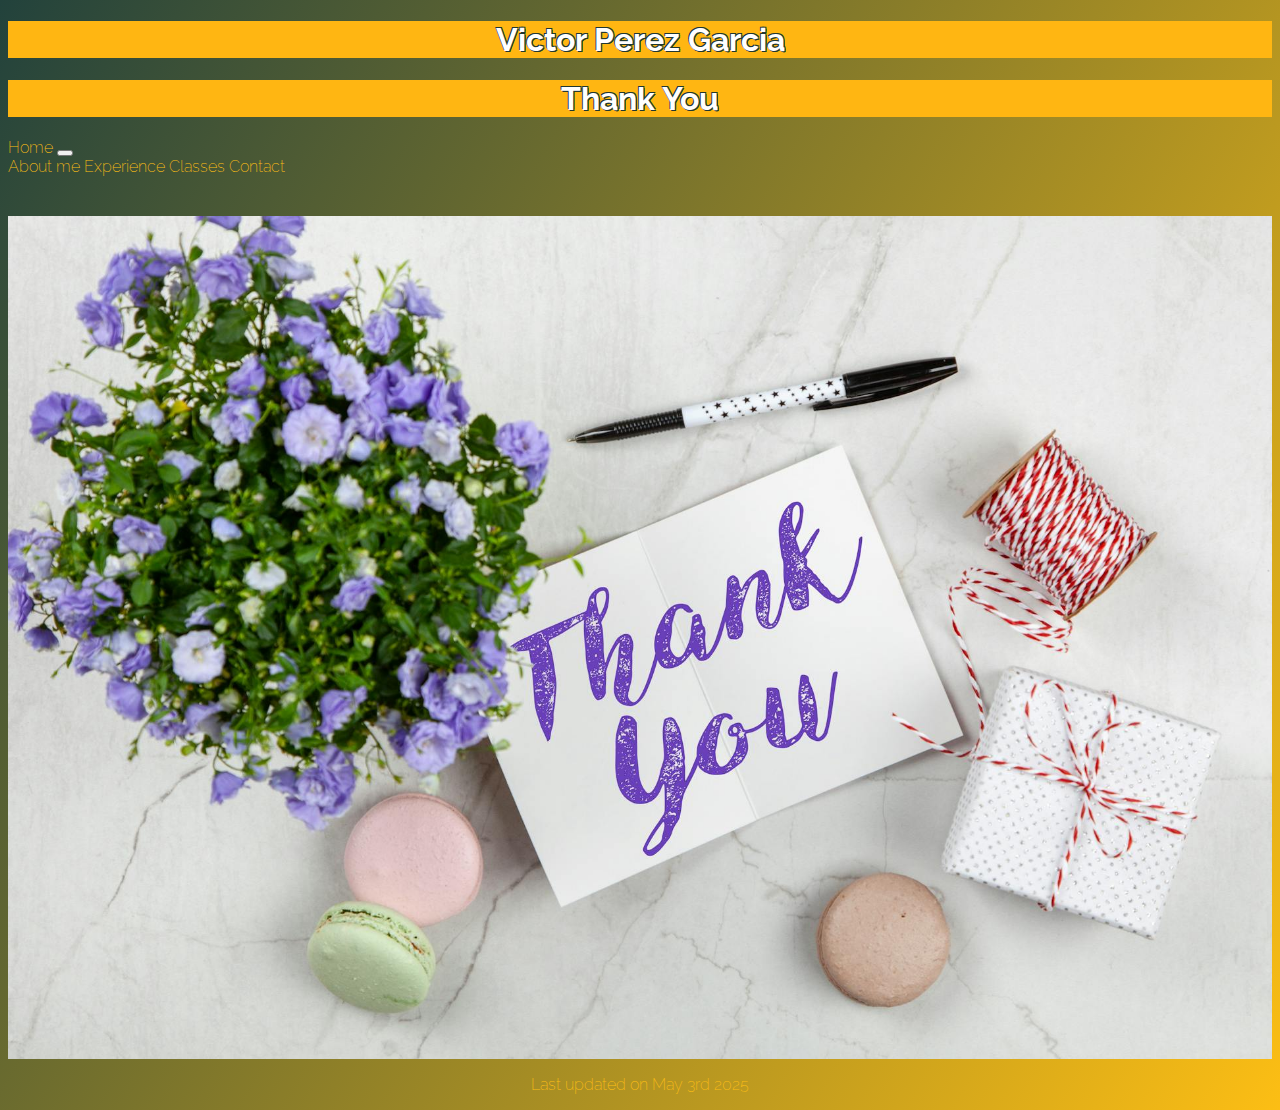
<file: thankyou.html>
<!DOCTYPE html>
<html  lang="en">
<head>
<meta  charset="utf-8">
<title>Victor Perez Garcia Project 3</title>
<link href="https://cdn.jsdelivr.net/npm/bootstrap@5.3.5/dist/css/bootstrap.min.css" rel="stylesheet" integrity="sha384-SgOJa3DmI69IUzQ2PVdRZhwQ+dy64/BUtbMJw1MZ8t5HZApcHrRKUc4W0kG879m7" crossorigin="anonymous">
<script defer src="https://cdn.jsdelivr.net/npm/bootstrap@5.3.5/dist/js/bootstrap.bundle.min.js" integrity="sha384-k6d4wzSIapyDyv1kpU366/PK5hCdSbCRGRCMv+eplOQJWyd1fbcAu9OCUj5zNLiq" crossorigin="anonymous"></script>
<link rel="preconnect" href="https://fonts.googleapis.com">
<link rel="preconnect" href="https://fonts.gstatic.com" crossorigin>
<link href="https://fonts.googleapis.com/css2?family=Montserrat:ital,wght@0,100..900;1,100..900&family=Raleway:ital,wght@0,100..900;1,100..900&display=swap" rel="stylesheet">
<link rel="stylesheet" href="style.css">
</head>
<body>
<div id="page-container">
    <div id="content-wrap">
        <h1>Victor Perez Garcia</h1>
        <h1>Thank You</h1>
        <nav class="navbar navbar-expand-lg navbar-light bg-light">
                <a class="navbar-brand" href="index.html">Home</a>
                <button class="navbar-toggler" type="button" data-toggle="collapse" data-target="#navbarNavAltMarkup" aria-controls="navbarNavAltMarkup" aria-expanded="false" aria-label="Toggle navigation">
                  <span class="navbar-toggler-icon"></span>
                </button>
                <div class="collapse navbar-collapse" id="navbarNavAltMarkup">
                  <div class="navbar-nav">
                    <a class="nav-item nav-link" href="aboutme.html">About me</a>
                    <a class="nav-item nav-link" href="experience.html">Experience</a>
                    <a class="nav-item nav-link" href="classes.html">Classes</a>
                    <a class="nav-item nav-link" href="contact.html">Contact</a>
                  </div>
                </div>
        </nav>
    </div>
    <div style="display:flex;flex-grow:1;height:100%;overflow:auto;">
        <img src="thankyou.jpg" style="width: 100%; height: 100%; object-fit: contain;">
    </div>
</div>
<footer>
<p>Last updated on May 3rd 2025</p>
</footer>
</div>
</body>
</html>
</file>
<file: style.css>
@charset "utf-8";
  
h1 {
    color: white;
    text-align: center;
    font-family: "Raleway", sans-serif;
    font-weight: 700;
    background-color: rgb(255, 182, 18);
    text-shadow: -1px -1px 0 rgb(32, 55, 49), 1px -1px 0 rgb(32, 55, 49), 1px 1px 0 rgb(32, 55, 49),
    1px 1px 0 rgb(32, 55, 49);
}
body {
    font-family: "Raleway", sans-serif;
    font-weight: 200;
    background-image:linear-gradient(120deg,#22423C,#FCBE14);
    min-height: 100vh;
}
h2 {
  color:#FCBE14;
}
p {
  color:#FCBE14;
}
footer
{
    text-align: center;
    color: #f2f2f2;
}
.c-item
{
    height: 900px;
}
.c-img
{
    height: 100%;
    object-fit: cover;
}
.container {
    position: relative;
    width: 100%;
    height: 100%;
}
.split{
    position: absolute;
    width: 50%;
    height: 100%;
}
.split.left {
    left:0;
    margin: 100px auto;
    padding: 40px;
    width: 70%;
    min-width: 300px;
}
.split.right {
    right:0;
}
#page-container {
    position: relative;
  }
  
#content-wrap {
    padding-bottom: 2.5rem;    /* Footer height */
  }
  
#footer {
    position: fixed;
    bottom: 0;
    width: 100%;
    height: 2.5rem;            /* Footer height */
  }
 /* Style the form */
 #regForm {
    background-color: #ffffff;
    margin: 100px auto;
    padding: 40px;
    width: 70%;
    min-width: 300px;
  }
  
  /* Style the input fields */
  input {
    padding: 10px;
    width: 100%;
    font-size: 17px;
    font-family: Raleway;
    border: 1px solid #aaaaaa;
  }
  
  /* Mark input boxes that gets an error on validation: */
  input.invalid {
    background-color: #ffdddd;
  }
  
  /* Hide all steps by default: */
  .tab {
    display: none;
  }
  
  /* Make circles that indicate the steps of the form: */
  .step {
    height: 15px;
    width: 15px;
    margin: 0 2px;
    background-color: #bbbbbb;
    border: none;
    border-radius: 50%;
    display: inline-block;
    opacity: 0.5;
  }
  
  /* Mark the active step: */
  .step.active {
    opacity: 1;
  }
  
  /* Mark the steps that are finished and valid: */
  .step.finish {
    background-color: #04AA6D;
  }
  * {box-sizing:border-box}

/* Slideshow container */
.slideshow-container {
  max-width: 1000px;
  position: relative;
  margin: auto;
}

/* Hide the images by default */
.mySlides {
  display: none;
}

/* Next & previous buttons */
.prev, .next {
  cursor: pointer;
  position: absolute;
  top: 50%;
  width: auto;
  margin-top: -22px;
  padding: 16px;
  color: white;
  font-weight: bold;
  font-size: 18px;
  transition: 0.6s ease;
  border-radius: 0 3px 3px 0;
  user-select: none;
}

/* Position the "next button" to the right */
.next {
  right: 0;
  border-radius: 3px 0 0 3px;
}

/* On hover, add a black background color with a little bit see-through */
.prev:hover, .next:hover {
  background-color: rgba(0,0,0,0.8);
}

/* Caption text */
.text {
  color: #f2f2f2;
  font-size: 25px;
  padding: 8px 12px;
  position: absolute;
  bottom: 8px;
  width: 100%;
  text-align: center;
  filter: invert(1) grayscale(1) contrast(9) drop-shadow(.05em .05em rgb(248, 240, 1));
}

/* Number text (1/3 etc) */
.numbertext {
  color: #f2f2f2;
  font-size: 12px;
  padding: 8px 12px;
  position: absolute;
  top: 0;
}

/* The dots/bullets/indicators */
.dot {
  cursor: pointer;
  height: 15px;
  width: 15px;
  margin: 0 2px;
  background-color: #bbb;
  border-radius: 50%;
  display: inline-block;
  transition: background-color 0.6s ease;
}

.active, .dot:hover {
  background-color: #717171;
}
a {
    color: #FCBE14;
    text-decoration: none;
}

a:hover {
    color:#00A0C6; 
    text-decoration:none; 
    cursor:pointer;  
}

@keyframes fade {
  from {opacity: .4}
  to {opacity: 1}
}
.section{
  min-height: 100vh;
}
.hero {
  width: 80%;
  margin: auto;
  padding: 30px 0px;
}
article h1 {
  font-size: 50px;
  font-weight: 500;
  text-transform: uppercase;


}
article img {
  margin: auto;
  display: block;
  margin-top: 40px;
  height: 220px;
  width: 220px;
  border-radius: 50%;
  border: 3px solid #FCBE14;
}
article h5{
  text-align: center;
}
article p {
  text-align: center;
}
article content{
  font-size: 17px;
  color: #ccc;
  line-height: 1.5;
}
.timeline {
  position: relative;
  max-width: 1200px;
  margin: 100px auto;
}
.container{
  padding: 10px 50px;
  position: relative;
  width: 50%;
}
.text-box{
  padding: 20px 30px;
  background: #ffffff;
  position: relative;
  border-radius: 6px;
  font-size: 15pxj ;
}
.left-container {
  left: -20%;
}
.right-container {
  left: 20%;
}
.timeline {
  text-align: center;
  color: black;
}
.timeline p {
  color: black;
}
</file>
